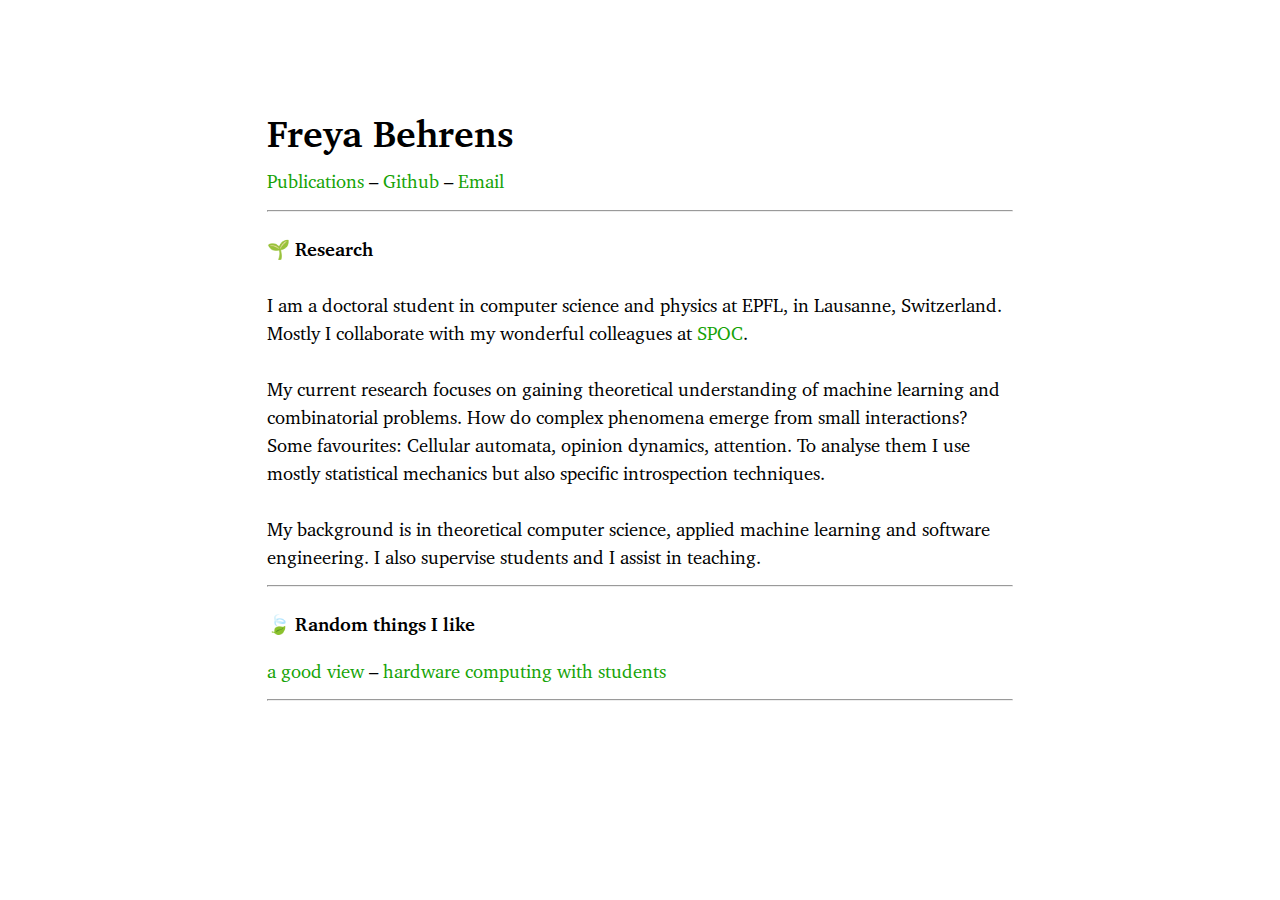
<file: index.html>
<!DOCTYPE html>
<html>
  <head>
    <meta charset="utf-8" />
    <title>Freya Behrens</title>
    <meta name="viewport" content="width=device-width, initial-scale=1">
    <link rel="stylesheet" type="text/css" href="minimal.css"/>
  </head>
  <body>
    <h1>Freya Behrens</h1>
    <p>
      <a href="https://scholar.google.com/citations?user=6zjf_R8AAAAJ&hl=de">Publications</a>
      &#8211;
      <a href="https://github.com/feeds">Github</a>
      &#8211;
      <a href="mailto:freya.behrens@epfl.ch">Email</a>
    </p>
    <hr>
    <p><b>🌱 Research</b> <br><br>
      I am a doctoral student in computer science and physics at EPFL, in Lausanne, Switzerland. 
      Mostly I collaborate with my wonderful colleagues at <a href="https://www.epfl.ch/labs/spoc/">SPOC</a>. <br><br>
      My current research focuses on gaining theoretical understanding of machine learning and combinatorial problems. 
      How do complex phenomena emerge from small interactions?
      Some favourites: Cellular automata, opinion dynamics, attention. 
      To analyse them I use mostly statistical mechanics but also specific introspection techniques.<br><br>
      My background is in theoretical computer science, applied machine learning and software engineering.
      I also supervise students and I assist in teaching.
    </p>  
    
    <hr>
    <p></p><b>🍃 Random things I like </b> 
    </p> 
    <p>
      <a href="views.html">a good view</a>
      &#8211;
      <a href="prototyping.html">hardware computing with students</a>
      <!-- &#8211; -->
      <!-- <a href="hikes.html">outdoor sports</a> -->
      <!-- &#8211; -->
      <!-- <a href="hikes.html">a cute toy model</a> -->
    </p> 
    <hr>
  </body>
</html>
</file>
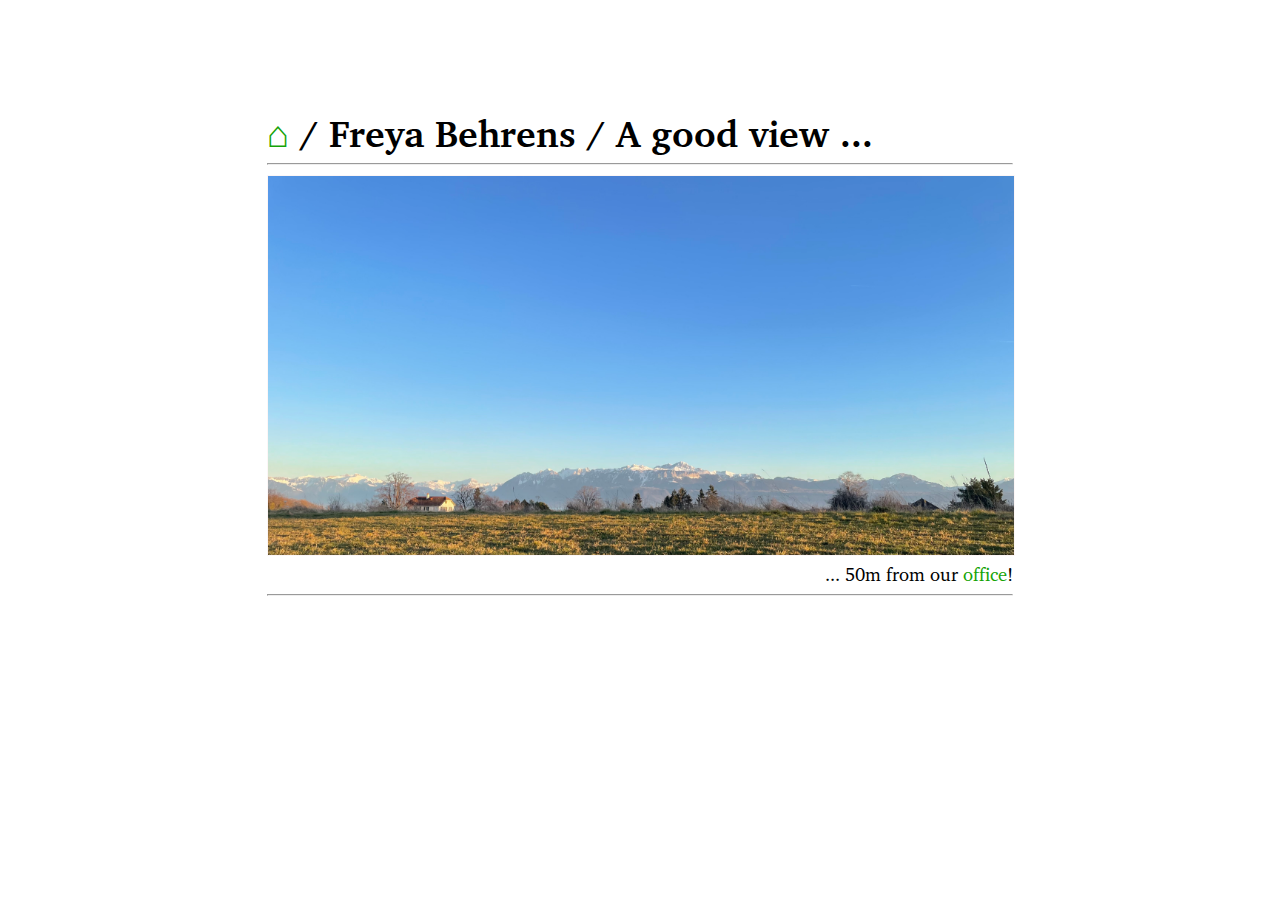
<file: views.html>
<!DOCTYPE html>
<html>
  <head>
    <meta charset="utf8" />
    <title>Freya Behrens / A good view ...</title>
    <meta name="viewport" content="width=device<br>width, initial<br>scale=1">
    <link rel="stylesheet" type="text/css" href="minimal.css"/>
  </head>
  <body>
    <h1>
        <a href="index.html">⌂</a>
        / Freya Behrens / A good view ...
    </h1>
    <hr>
    
    <img src="cubotron_view.jpg" alt="Description of the image">
    <div style="float: right;">
      ... 50m from our <a href="https://plan.epfl.ch/?dim_floor=0&lang=en&dim_lang=en&tree_groups=centres_nevralgiques_grp%2Cmobilite_acces_grp%2Crestauration_et_commerces_grp%2Censeignement%2Cservices_campus_grp%2Cequipements_grp&tree_group_layers_centres_nevralgiques_grp=&tree_group_layers_mobilite_acces_grp=metro&tree_group_layers_restauration_et_commerces_grp=&tree_group_layers_enseignement=guichet_etudiants&tree_group_layers_services_campus_grp=information_epfl&tree_group_layers_equipements_grp=&baselayer_ref=grp_backgrounds&map_x=2533542&map_y=1152580&map_zoom=12">office</a>!
  </div><br>
    <hr>
  </body>
</html>
</file>
<file: minimal.css>
@font-face { font-family: Charter; src: url('fonts/Charter/Charter\ Regular.otf'); } 
@font-face { font-family: Charter; font-weight: bold; src: url('fonts/Charter/Charter\ Bold.otf');}
@font-face { font-family: Charter; font-style: italic; src: url('fonts/Charter/Charter\ Italic.otf.otf');}
@font-face { font-family: Charter; font-style: italic; font-weight: bold; src: url('fonts/Charter/Charter\ Bold\ Italic.otf.otf.otf');}


body {
  font-family: "Charter";
  font-kerning: normal;

  padding: 1em 2em;
  margin: 50pt auto;

  color: black;

  max-width: 40em;

  font-size: 14pt;
  line-height: 1.5em;
}

h1 {
  font-size: 2em;
  /* margin-bottom: 1em; */
}

h2 {
  font-size: 1.5em;
  margin-bottom: 1em;
}

p {
  /* text-align: justify;
  hyphens: auto; */
}

a {
  color: #15a306;
  text-decoration: none;

  /* padding: 0pt 2pt; /* trick to make highlighting not be too tight around the word */
  /* margin: 0pt -2pt; */ 
}

a:hover {
  /* background-color: #ce2121;
  color: white; */
  text-decoration: underline;
}  

hr {
  /* border: none;
  border-top: 1px solid #777;
  color: #777;
  overflow: visible;
  text-align: center;
  height: 15px;
  margin-top: 2.2em; 
  width: 70%;*/ 
}
/* 
hr::after {
  background: #fff;
  content: '𐂐';
  padding: 0 4px;
  position: relative;
  top: -0.8em;
} */

input[type='checkbox'] { display: none; } 


.lbl-toggle { 
  cursor: pointer; 
  color: #ce2121;
  text-decoration: none;  
} 

.lbl-toggle:hover { 
  text-decoration: underline;
} 

.collapsible-content { 
  max-height: 0px; 
  overflow: hidden; 
} 

.toggle:checked + .lbl-toggle + .collapsible-content { 
  max-height: 100%; 
} 

.collapsible-content .content-inner { 
  margin: .5rem 1rem; 
  /* padding-bottom: 2rem; */
} 

blockquote {
  margin: 10px 30px;
}

img {
  max-width: 100%; /* Responsive width */
  height: auto;    /* Maintain aspect ratio */
  border: 1px solid #fcf6f6; /* Optional border */
  display: block;
  margin: 0 auto;  /* Centering the image */
}

.image-container {
  display: flex;
  justify-content: space-between;
}

.image-container img {
  width: 49.5%; /* Adjust the width of images as needed */
  height: auto;   
  margin: 0 auto; 
}
</file>
